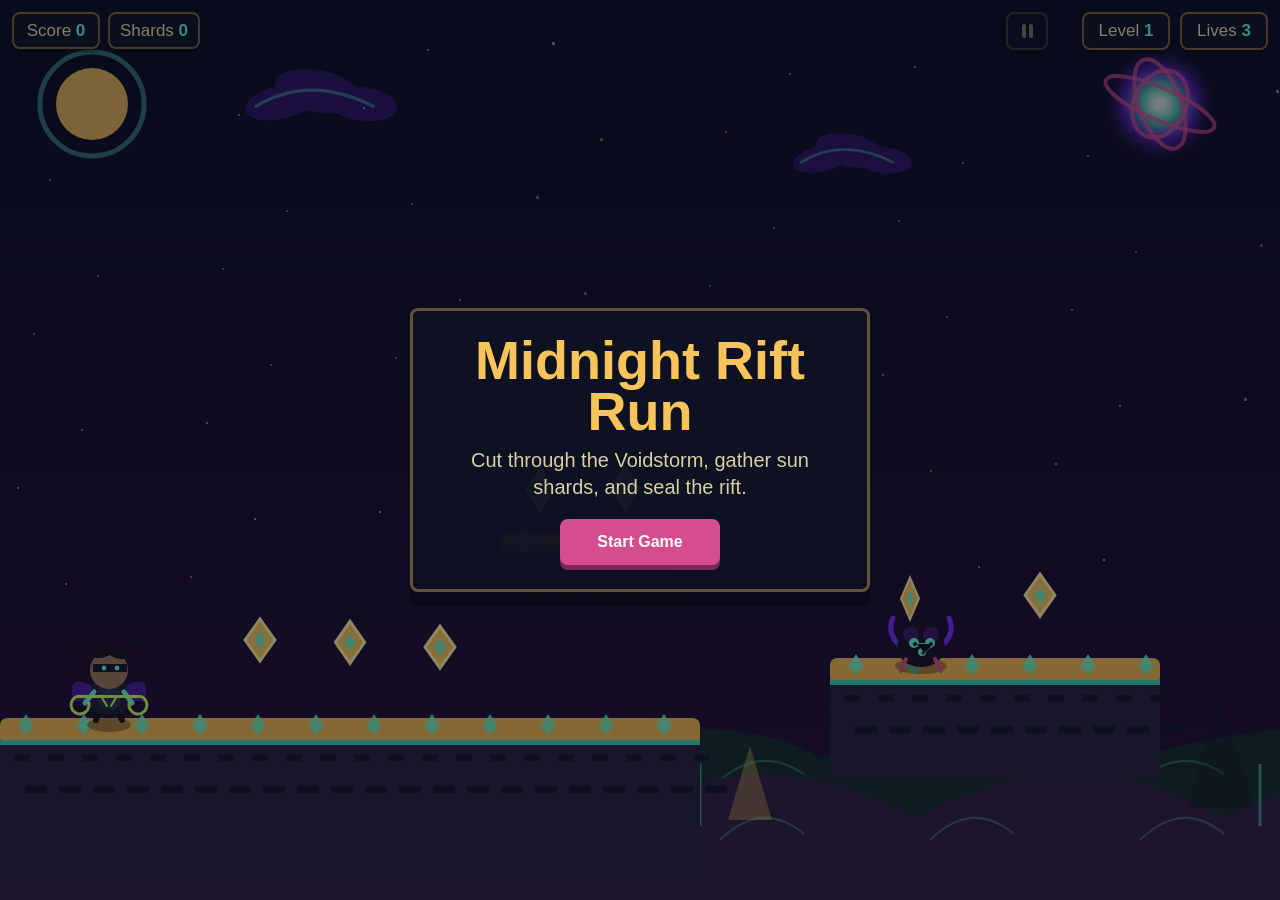
<file: index.html>
<!doctype html>
<html lang="en">
<head>
  <meta charset="utf-8">
  <meta name="viewport" content="width=device-width, initial-scale=1">
  <meta http-equiv="refresh" content="0; url=frontend/index.html">
  <title>Midnight Rift Run</title>
  <link rel="canonical" href="frontend/index.html">
</head>
<body>
  <p>Opening <a href="frontend/index.html">Midnight Rift Run</a>...</p>
  <script>
    window.location.replace("frontend/index.html");
  </script>
</body>
</html>
</file>
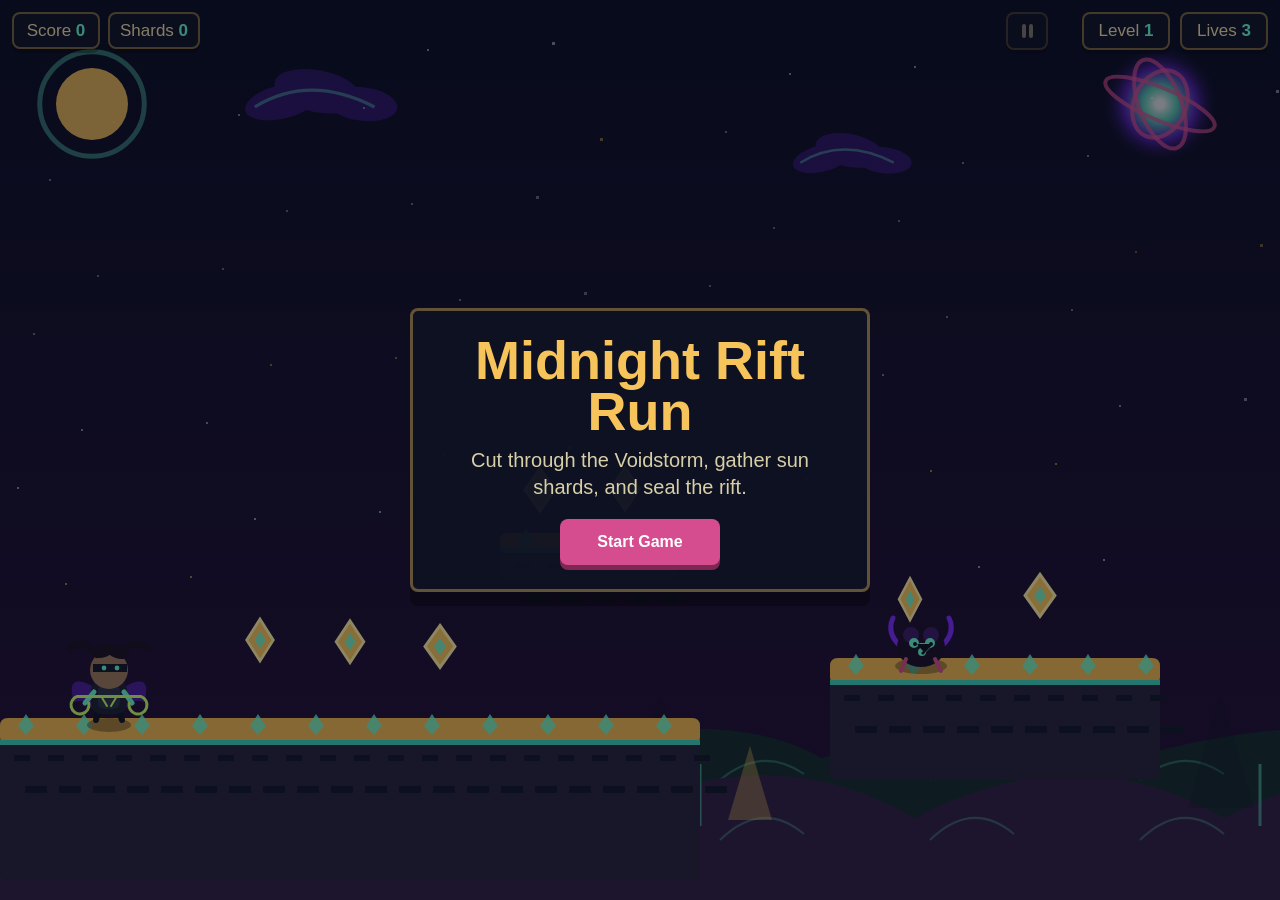
<file: frontend/index.html>
<!doctype html>
<html lang="en">
<head>
  <meta charset="utf-8">
  <meta name="viewport" content="width=device-width, initial-scale=1, viewport-fit=cover">
  <title>Midnight Rift Run</title>
  <link rel="stylesheet" href="css/styles.css">
</head>
<body>
  <main class="game-shell" aria-label="Midnight Rift Run platformer game">
    <canvas id="gameCanvas" width="1280" height="720" aria-label="Game canvas"></canvas>

    <div class="hud" aria-label="Game status">
      <div class="hud-group">
        <span>Score <strong id="scoreValue">0</strong></span>
        <span>Shards <strong id="coinValue">0</strong></span>
      </div>
      <div class="hud-group">
        <button id="pauseButton" class="hud-button pause-toggle" type="button" aria-label="Pause game" aria-pressed="false" disabled>
          <span class="pause-icon" aria-hidden="true"></span>
        </button>
        <span>Level <strong id="levelValue">1</strong></span>
        <span>Lives <strong id="livesValue">3</strong></span>
      </div>
    </div>

    <section id="messagePanel" class="message-panel" aria-live="polite">
      <div class="message-card">
        <h1 id="messageTitle">Midnight Rift Run</h1>
        <p id="messageText">Cut through the Voidstorm, gather sun shards, and seal the rift.</p>
        <button id="primaryAction" type="button">Start Game</button>
      </div>
    </section>

    <div id="touchControls" class="touch-controls" aria-label="Touch controls">
      <div class="touch-row">
        <button class="touch-button" type="button" data-control="left" aria-label="Move left">‹</button>
        <button class="touch-button" type="button" data-control="right" aria-label="Move right">›</button>
      </div>
      <button class="touch-button jump-button" type="button" data-control="jump" aria-label="Jump">↑</button>
    </div>
  </main>

  <script src="js/config.js"></script>
  <script src="js/audio.js"></script>
  <script src="js/input.js"></script>
  <script src="js/levels.js"></script>
  <script src="js/particles.js"></script>
  <script src="js/entities.js"></script>
  <script src="js/renderer.js"></script>
  <script src="js/game.js"></script>
</body>
</html>
</file>
<file: frontend/css/styles.css>
:root {
  color-scheme: light;
  --panel-bg: rgba(16, 22, 38, 0.88);
  --panel-border: rgba(247, 196, 91, 0.46);
  --ink: #f3e9c8;
  --accent: #d64d8f;
  --accent-strong: #7f2754;
  --sun: #f7c45b;
}

* {
  box-sizing: border-box;
}

html,
body {
  width: 100%;
  height: 100%;
  margin: 0;
  overflow: hidden;
  background: #0b1022;
  color: var(--ink);
  font-family: "Trebuchet MS", "Segoe UI", sans-serif;
  touch-action: none;
  user-select: none;
}

button {
  font: inherit;
}

.game-shell {
  position: relative;
  width: 100vw;
  height: 100vh;
  min-height: 420px;
  overflow: hidden;
  background: #11162a;
}

#gameCanvas {
  display: block;
  width: 100%;
  height: 100%;
}

.hud {
  position: absolute;
  top: max(12px, env(safe-area-inset-top));
  left: max(12px, env(safe-area-inset-left));
  right: max(12px, env(safe-area-inset-right));
  display: flex;
  flex-wrap: wrap;
  align-items: flex-start;
  justify-content: flex-start;
  gap: 12px;
  pointer-events: none;
}

.hud-group {
  display: flex;
  flex: 0 0 auto;
  flex-wrap: wrap;
  gap: 8px;
}

.hud-group:last-child {
  margin-left: auto;
  justify-content: flex-end;
  column-gap: 10px;
}

.hud-group > span {
  min-width: 88px;
  padding: 8px 10px;
  border: 2px solid var(--panel-border);
  border-radius: 8px;
  background: var(--panel-bg);
  box-shadow: 0 4px 0 rgba(0, 0, 0, 0.28);
  color: #f2dfab;
  font-size: clamp(13px, 1.8vw, 17px);
  line-height: 1;
  text-align: center;
  white-space: nowrap;
}

.hud-group > span strong {
  color: #68f6d0;
}

.hud-button {
  display: inline-flex;
  flex: 0 0 auto;
  align-items: center;
  justify-content: center;
  width: 42px;
  height: 38px;
  padding: 0;
  border: 2px solid var(--panel-border);
  border-radius: 8px;
  background: var(--panel-bg);
  box-shadow: 0 4px 0 rgba(0, 0, 0, 0.28);
  color: #f2dfab;
  cursor: pointer;
  pointer-events: auto;
}

.pause-toggle {
  position: relative;
  margin-right: 24px;
}

.hud-button:disabled {
  cursor: default;
  opacity: 0.5;
}

.hud-button:not(:disabled):active {
  transform: translateY(2px);
  box-shadow: 0 2px 0 rgba(0, 0, 0, 0.28);
}

.pause-icon {
  position: absolute;
  top: 50%;
  left: 50%;
  display: block;
  flex: 0 0 18px;
  width: 18px;
  min-width: 18px;
  max-width: 18px;
  height: 18px;
  pointer-events: none;
  transform: translate(-50%, -50%);
}

.pause-icon::before {
  position: absolute;
  top: 2px;
  left: 4px;
  width: 4px;
  height: 14px;
  border-radius: 3px;
  background: currentColor;
  box-shadow: 7px 0 0 currentColor;
  content: "";
}

.pause-icon::after {
  content: none;
}

.pause-toggle.is-paused .pause-icon {
  width: 18px;
  height: 18px;
}

.pause-toggle.is-paused .pause-icon::before {
  top: 2px;
  bottom: auto;
  left: 5px;
  width: 0;
  height: 0;
  border-top: 7px solid transparent;
  border-bottom: 7px solid transparent;
  border-left: 11px solid currentColor;
  border-radius: 0;
  background: transparent;
  box-shadow: none;
}

.pause-toggle.is-paused .pause-icon::after {
  display: none;
}

.message-panel {
  position: absolute;
  inset: 0;
  display: grid;
  place-items: center;
  padding: 24px;
  background: rgba(7, 9, 20, 0.46);
}

.message-panel[hidden] {
  display: none;
}

.message-card {
  width: min(460px, calc(100vw - 32px));
  padding: 24px;
  border: 3px solid rgba(247, 196, 91, 0.36);
  border-radius: 8px;
  background: rgba(15, 18, 34, 0.95);
  box-shadow: 0 14px 0 rgba(0, 0, 0, 0.34);
  text-align: center;
}

.message-card h1 {
  margin: 0 0 10px;
  color: #f7c45b;
  font-size: clamp(30px, 5vw, 54px);
  line-height: 0.95;
}

.message-card p {
  margin: 0 0 18px;
  color: #d8cfa8;
  font-size: clamp(16px, 2.5vw, 20px);
  line-height: 1.35;
}

#primaryAction {
  min-width: 160px;
  min-height: 46px;
  padding: 10px 18px;
  border: 0;
  border-radius: 8px;
  background: var(--accent);
  box-shadow: 0 5px 0 var(--accent-strong);
  color: white;
  cursor: pointer;
  font-weight: 800;
}

#primaryAction:active {
  transform: translateY(3px);
  box-shadow: 0 2px 0 var(--accent-strong);
}

.touch-controls {
  position: absolute;
  left: max(14px, env(safe-area-inset-left));
  right: max(14px, env(safe-area-inset-right));
  bottom: max(14px, env(safe-area-inset-bottom));
  display: none;
  align-items: end;
  justify-content: space-between;
  gap: 16px;
  pointer-events: none;
}

.touch-row {
  display: flex;
  gap: 10px;
}

.touch-button {
  width: 58px;
  height: 58px;
  border: 2px solid rgba(247, 196, 91, 0.58);
  border-radius: 50%;
  background: rgba(16, 22, 38, 0.76);
  box-shadow: 0 5px 0 rgba(0, 0, 0, 0.32);
  color: #f2dfab;
  font-size: 34px;
  font-weight: 900;
  line-height: 1;
  pointer-events: auto;
}

.jump-button {
  width: 68px;
  height: 68px;
  background: rgba(104, 246, 208, 0.72);
  color: #102626;
}

.touch-button:active,
.touch-button.is-pressed {
  transform: translateY(3px);
  box-shadow: 0 2px 0 rgba(0, 0, 0, 0.32);
}

@media (hover: none), (pointer: coarse), (max-width: 760px) {
  .touch-controls {
    display: flex;
  }

  .hud {
    align-items: flex-start;
  }

  .hud-group > span {
    min-width: 70px;
    padding: 7px 8px;
  }

  .game-shell {
    min-height: 360px;
  }
}

@media (max-width: 540px) {
  .hud {
    gap: 8px;
  }

  .hud-group > span {
    font-size: 12px;
  }

  .message-card {
    padding: 20px;
  }
}
</file>
